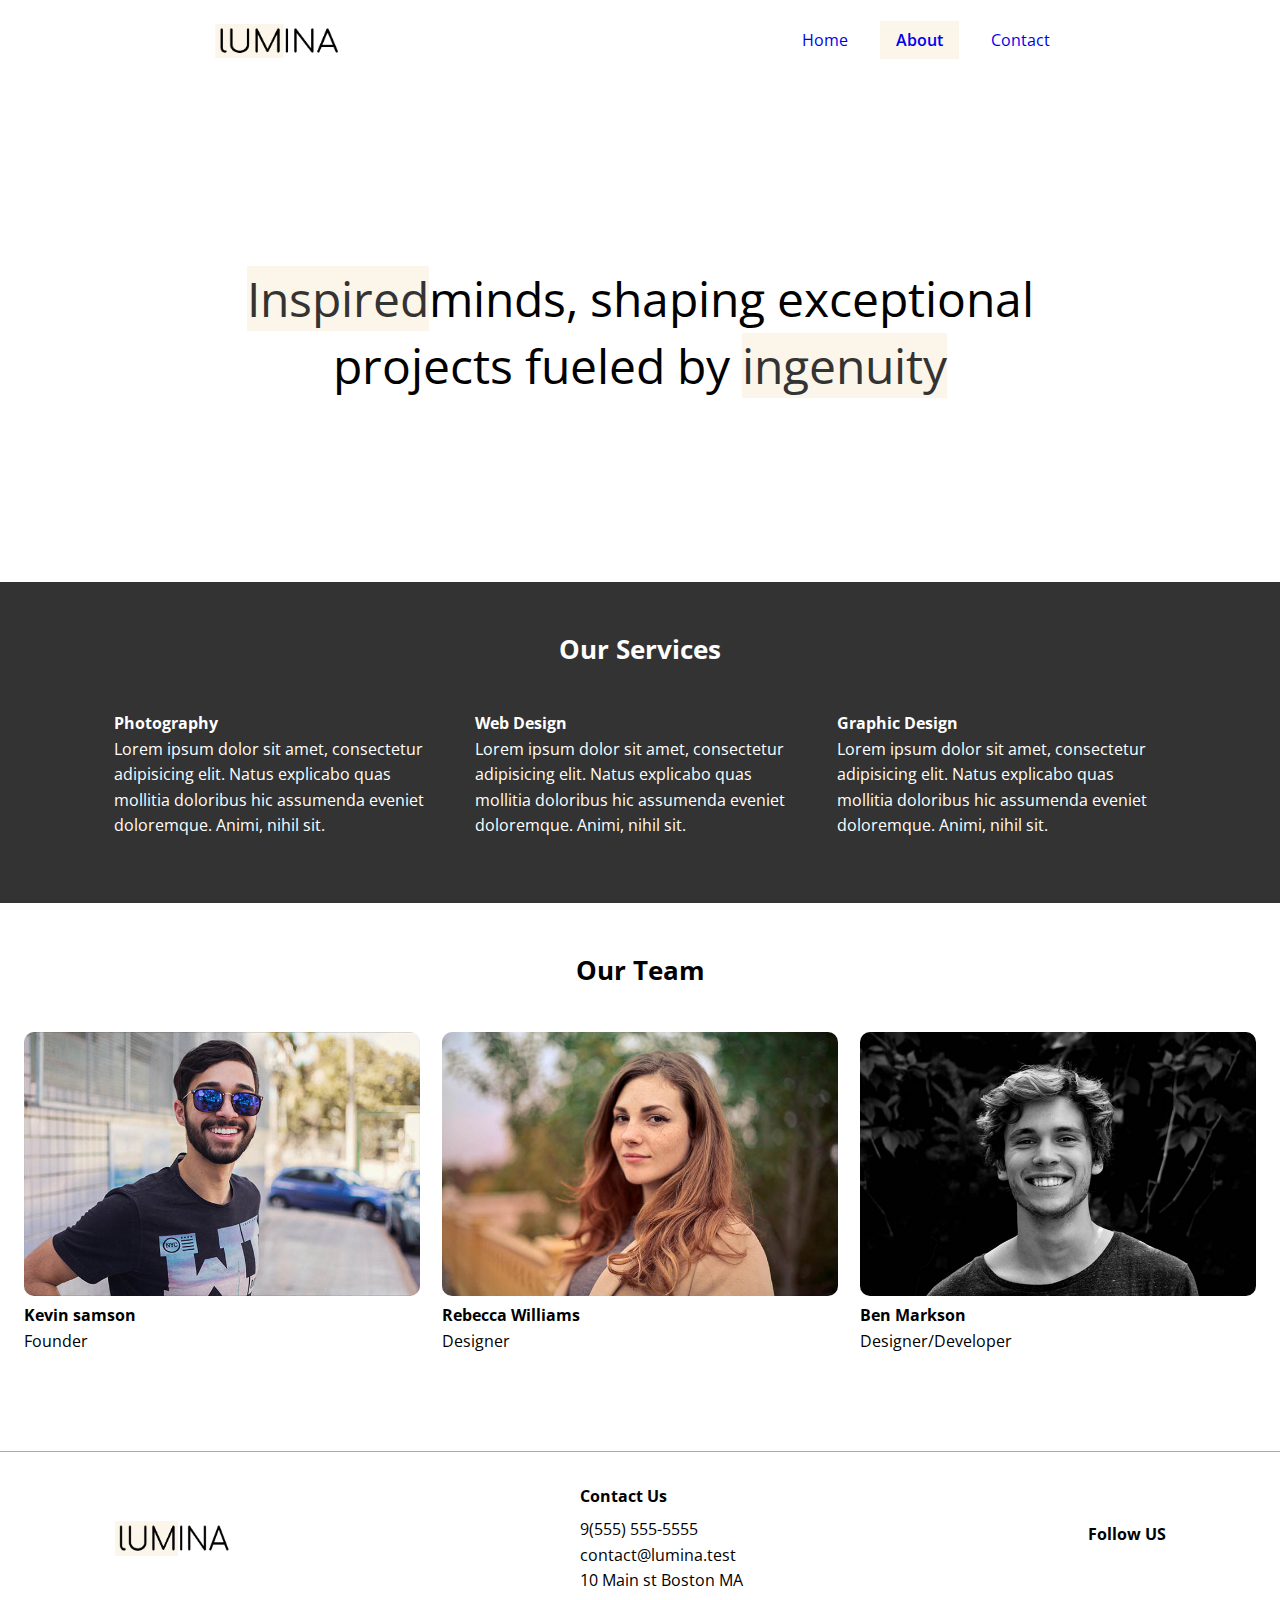
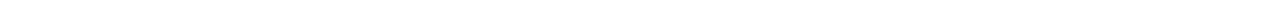
<file: about.html>
<!DOCTYPE html>
<html lang="en">
<head>
  <meta charset="UTF-8">
  <meta name="viewport" content="width=device-width, initial-scale=1.0">
  <link rel="stylesheet" href="https://cdnjs.cloudflare.com/ajax/libs/font-awesome/6.6.0/css/all.min.css" integrity="sha512-Kc323vGBEqzTmouAECnVceyQqyqdsSiqLQISBL29aUW4U/M7pSPA/gEUZQqv1cwx4OnYxTxve5UMg5GT6L4JJg==" crossorigin="anonymous" referrerpolicy="no-referrer" />
  <link rel="preconnect" href="https://fonts.googleapis.com">
<link rel="preconnect" href="https://fonts.gstatic.com" crossorigin>
<link href="https://fonts.googleapis.com/css2?family=Montserrat:ital,wght@0,100..900;1,100..900&family=Open+Sans:ital,wght@0,300..800;1,300..800&display=swap" rel="stylesheet">
<link rel="stylesheet" href="css/style.css">
<link rel="icon" href="images/favicon.ico">
  <title>About Lumina Creative</title>
</head>
<body>
   <header class="header">
    <div class="container  container-sm header-flex">
      <img src="images/logo.png" alt="Lumina Creative" class="logo">
      <ul class="main-menu">
        <li><a href ="/">Home</a></li>
        <li><a class="current" href="about.html">About</a></li>
        <li><a href="contact.html">Contact</a></li>
      </ul>
    </div>
   </header>

   <section class="hero">
    <div class="container container-sm">
      <h2>
        <span class="bg-primary">Inspired</span>minds, shaping exceptional projects fueled by <span class="bg-primary">ingenuity</span>
      </h2>
    </div>
   </section>

   <section class="services bg-dark">
    <div class="container">
      <h2 class="section-heading">Our Services</h2>
      <div class="services-flex">
        <div class="services-item">
          <h4>Photography</h4>
          <p>
            Lorem ipsum dolor sit amet, consectetur adipisicing elit. Natus explicabo quas mollitia doloribus hic assumenda eveniet doloremque. Animi, nihil sit.
          </p>
        </div>
        <div class="services-item">
          <h4>Web Design</h4>
          <p>Lorem ipsum dolor sit amet, consectetur adipisicing elit. Natus explicabo quas mollitia doloribus hic assumenda eveniet doloremque. Animi, nihil sit.</p>
        </div>
        <div class="services-item">
          <h4>Graphic Design</h4>
          <p>Lorem ipsum dolor sit amet, consectetur adipisicing elit. Natus explicabo quas mollitia doloribus hic assumenda eveniet doloremque. Animi, nihil sit.</p>
        </div>
      </div>
    </div>
   </section>

   <section class="team">
    <div class="container container-lg">
      <h2 class="section-heading">Our Team</h2>
      <div class="team-flex">
        <div class="team-item">
          <img src="images/team1.jpg" alt="Team Member">
          <h4>Kevin samson</h4>
          <p>Founder</p>
        </div>
        <div class="team-item">
          <img src="images/team2.jpg" alt="Team Member">
          <h4>Rebecca Williams</h4>
          <p>Designer</p>
        </div>
        <div class="team-item">
          <img src="images/team3.jpg" alt="Team Member">
          <h4>Ben Markson</h4>
          <p>Designer/Developer</p>
        </div>
      </div>
    </div>
   </section>


   <footer class="footer">
    <div class="container footer-flex">
      <img src="images/logo.png" alt="Lumina Creative">

      <div >
        <h4>Contact Us</h4>
        <ul>
          <li>9(555) 555-5555</li>
          <li>contact@lumina.test</li>
          <li>10 Main st Boston MA</li>
        </ul>
      </div>

      <div >
        <h4>Follow US</h4>
        <a href="#"><i class="fab fa-facebook fa-2x"></i></a>
        <a href="#"><i class="fab fa-twitter fa-2x"></i></a>
        <a href="#"><i class="fab fa-instagram fa-2x"></i></a>
        <a href="#"><i class="fab fa-pinterest fa-2x"></i></a>
        <a href="#"><i class="fab fa-tumblr fa-2x"></i></a>
      </div>
    </div>
   </footer>
</body>
</html>
</file>
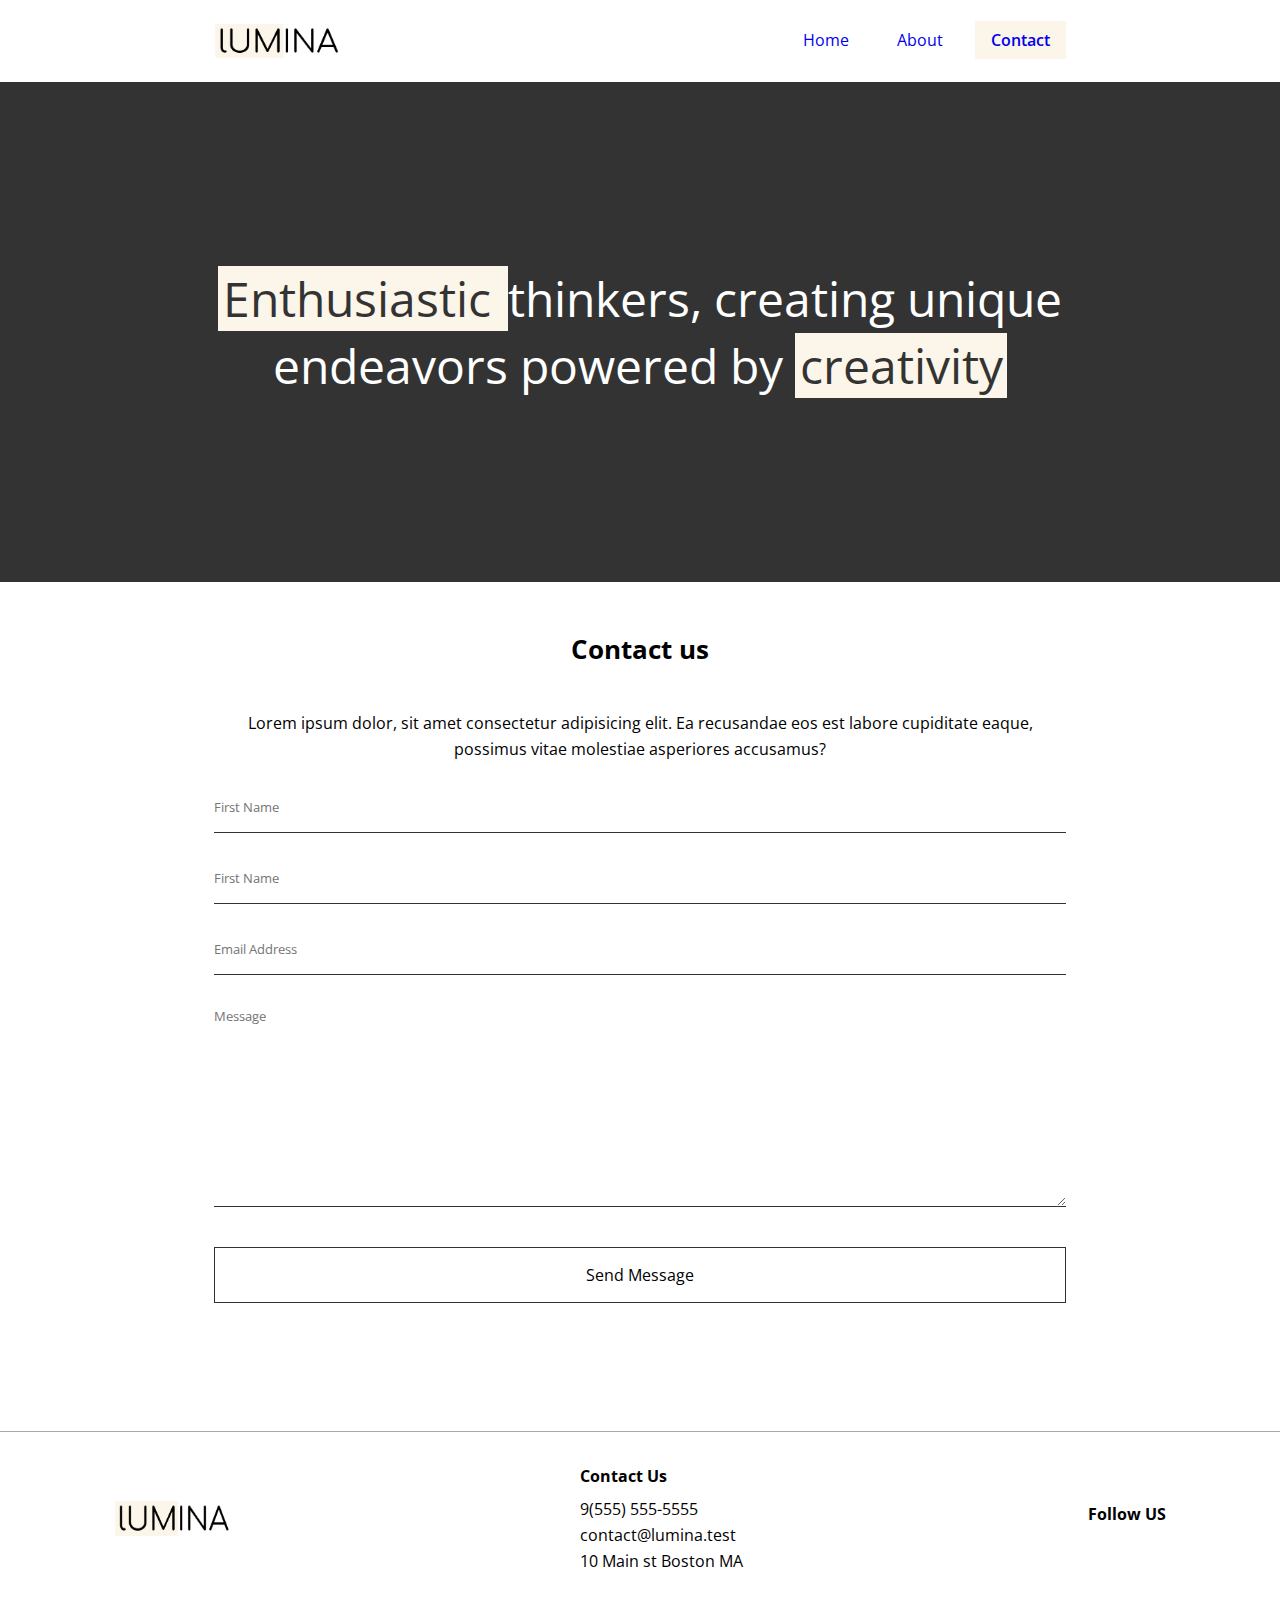
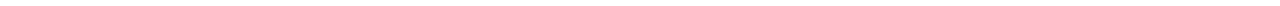
<file: contact.html>
<!DOCTYPE html>
<html lang="en">
<head>
  <meta charset="UTF-8">
  <meta name="viewport" content="width=device-width, initial-scale=1.0">
  <link rel="stylesheet" href="https://cdnjs.cloudflare.com/ajax/libs/font-awesome/6.6.0/css/all.min.css" integrity="sha512-Kc323vGBEqzTmouAECnVceyQqyqdsSiqLQISBL29aUW4U/M7pSPA/gEUZQqv1cwx4OnYxTxve5UMg5GT6L4JJg==" crossorigin="anonymous" referrerpolicy="no-referrer" />
  <link rel="preconnect" href="https://fonts.googleapis.com">
<link rel="preconnect" href="https://fonts.gstatic.com" crossorigin>
<link href="https://fonts.googleapis.com/css2?family=Montserrat:ital,wght@0,100..900;1,100..900&family=Open+Sans:ital,wght@0,300..800;1,300..800&display=swap" rel="stylesheet">
<link rel="stylesheet" href="css/style.css">
<link rel="icon" href="images/favicon.ico">
  <title>Contact Lumina Creative</title>
</head>
<body>
   <header class="header">
    <div class="container  container-sm header-flex">
      <img src="images/logo.png" alt="Lumina Creative" class="logo">
      <ul class="main-menu">
        <li><a href ="/">Home</a></li>
        <li><a  href="about.html">About</a></li>
        <li><a class="current" href="contact.html">Contact</a></li>
      </ul>
    </div>
   </header>

   <section class="hero bg-dark">
    <div class="container container-sm">
      <h2>
        <span class="bg-primary">Enthusiastic </span>thinkers, creating unique endeavors powered by <span class="bg-primary">creativity</span>
      </h2>
    </div>
   </section>

   <section class="contact">
    <div class="container container-sm">
      <h2 class="section-heading">Contact us</h2>
      <p>
        Lorem ipsum dolor, sit amet consectetur adipisicing elit. Ea recusandae eos est labore cupiditate eaque, possimus vitae molestiae asperiores accusamus?
      </p>
      <form>
        <div class="form-group">
          <label for="first-name" class="visually-hidden">First name</label>
          <input type="text" id="first-name" name="first-name" placeholder="First Name">
        </div>
        <div class="form-group">
          <label for="last-name" class="visually-hidden">Last name</label>
          <input type="text" id="last-name" name="last-name" placeholder="First Name">
        </div>
        <div class="form-group">
          <label for="email" class="visually-hidden">Email address</label>
          <input type="email" id="email" name="email" placeholder="Email Address">
        </div>
        <div class="form-group">
          <label for="message" class="visually-hidden">Message</label>
          <textarea id="message" name="message" placeholder="Message"></textarea>
        </div>

        <div class="form-group">
          <button type="submit" class="btn" >Send Message</button>
        </div>
      </form>
    </div>
   </section>

   

   <footer class="footer">
    <div class="container footer-flex">
      <img src="images/logo.png" alt="Lumina Creative">

      <div >
        <h4>Contact Us</h4>
        <ul>
          <li>9(555) 555-5555</li>
          <li>contact@lumina.test</li>
          <li>10 Main st Boston MA</li>
        </ul>
      </div>

      <div >
        <h4>Follow US</h4>
        <a href="#"><i class="fab fa-facebook fa-2x"></i></a>
        <a href="#"><i class="fab fa-twitter fa-2x"></i></a>
        <a href="#"><i class="fab fa-instagram fa-2x"></i></a>
        <a href="#"><i class="fab fa-pinterest fa-2x"></i></a>
        <a href="#"><i class="fab fa-tumblr fa-2x"></i></a>
      </div>
    </div>
   </footer>
</body>
</html>
</file>
<file: css/style.css>
*{
  margin: 0;
  padding: 0;
  box-sizing: border-box;
}

:root {
  --primary-color:#fcf5e9;
  --darl-color:#333;
  --container-normal:1100px;
  --container-wide:1400px;
  --container-narrow:900px;
}

body{
  font-family: 'Open Sans', sans-serif;
  line-height: 1.6;
}

a{
  text-decoration: none;
}

ul{
  list-style: none;
}

img{
  max-width: 100%;
} 

.bg-primary{
  background:var(--primary-color) ;
  color: #333;
}

.bg-dark{
  background: var(--darl-color);
  color:#fff
}

.bg-dark .bg-primary{
  padding: 0 0.3rem;
}

.btn{
  display: inline-block;
  padding: 1rem 2rem;
  border: 1px solid#333;
  background: transparent;
  font-family: inherit;
  font-size: inherit;
  cursor: pointer;
}

.btn:hover{
  background: #333;
  color: #fff;
}

.visually-hidden{
  clip: rect(0 0 0 0);
  clip-path: 0 0.3rem;
  height: 1px;
  overflow: hidden;
  position: absolute;
  white-space: nowrap;
  width: 1px;
}

.section-heading{
  font-size: 1.6rem;
  text-align: center;
  margin-bottom: 40px;
}

.container{
  max-width: var(--container-normal);
  margin: 0 auto;
  padding: 0 1.5rem;
}

.container-lg{
  max-width: var(--container-wide);
}

.container-sm{
  max-width:var(--container-narrow);
}

.header{
  margin: 1.5rem auto;
}

.header .logo {
  width: 130px;
}

.header .header-flex {
  display: flex;
  justify-content: space-between;
  align-items: center;
}

.header .main-menu{
  display: flex;
  gap: 1rem;
}

.header .main-menu a{
  padding: 0.5rem 1rem;
}

.header .main-menu a:hover{
  background:var(--primary-color);
}

.current{
  background: var(--primary-color);
  font-weight: 600;
}

.hero{
  height: 500px;
  display: flex;
  justify-content: center;
  align-items: center;
  text-align: center;
}

.hero h2{
  font-size: 3rem;
  line-height: 1.4;
  font-weight: normal;
}

.gallery-flex{
  display: flex;
  justify-content: center;
  flex-wrap: wrap;
  gap: 20px;
}

.gallery-item{
  width: calc(33.333% - 20px);
  border-radius: 8px;
}

.gallery-item img{
  border-radius: 10px;
}

.gallery-item:hover{
  opacity: 0.9;
}


.footer{
    border-top: 1px solid #aaa;
    padding: 2rem 1.5rem;
    margin-top: 2rem;
  }
  
.footer .footer-flex{
  display: flex;
  justify-content: space-between;
  align-items: center;
}

.footer img {
  width: 120px;
  height: 35px;
}

.footer h4{
  font-size: 1rem;
  margin-bottom: 0.5rem;
}

/* Services*/
.services{
  
  padding: 3rem 0 4rem;
}

.services-flex{
  display: flex;
  gap: 2rem;
}

.service-item h4{
  font-size: 1.1rem;
  margin-bottom: 0.7rem;
}

/* Team */
.team{
  padding: 3rem 0 4rem;
}

.team-flex{
  display: flex;
  gap: 1.4rem;
}

.team img{
  border-radius: 10px;
}

/*contact*/

.contact{
  padding: 3rem 0 4rem;
}

.contact p {
  text-align: center;
  margin-bottom: 2rem;
}

.form-group{
  margin: 2rem 0;
}

.contact input, .contact textarea{
  border: none;
  border-bottom: 1px #333 solid;
  width: 100%;
  font-family: inherit;
  padding-bottom: 1rem;
}

.contact textarea{
  height: 200px;
}

.contact input:focus, .contact textarea:focus{
  outline: 0;
}

.contact button{
  width: 100%;
}

@media(max-width: 768px){
  .header .header-flex , .footer .footer-flex ,.services .services-flex , .team .team-flex {
    flex-direction: column;
    gap: 1.5rem;
  }

  .hero{
    height: 300px;
  }

  .hero h2{
    font-size: 1.8rem;
  }

  .gallery-item{
    width: calc(50% - 20px);
  }

  .footer .footer-flex{
    text-align: center;
  }


}
</file>
